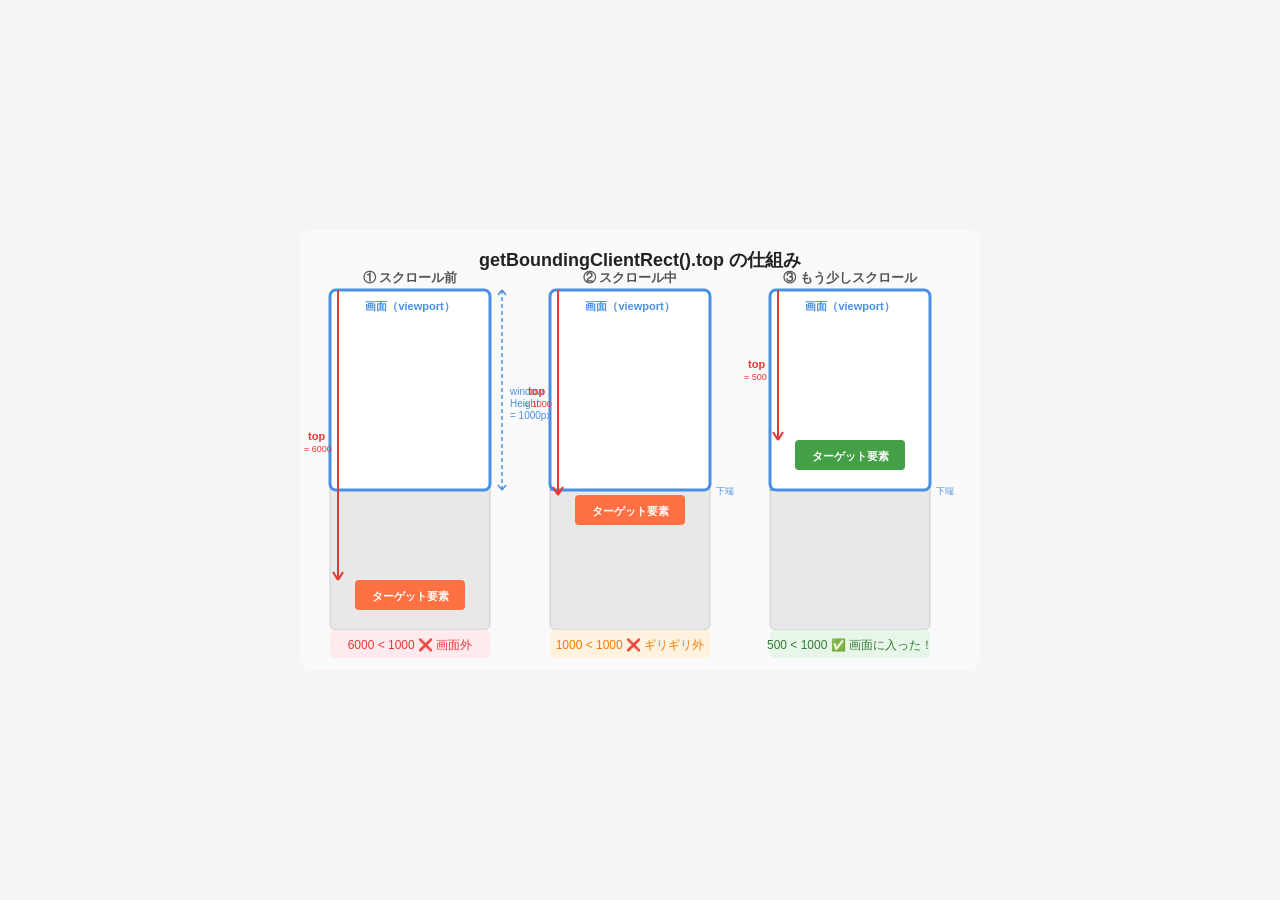
<file: scroll_visual.html>
<!DOCTYPE html>
<html lang="ja">
<head>
  <meta charset="UTF-8">
  <title>getBoundingClientRect().top の仕組み</title>
  <style>
    body {
      font-family: sans-serif;
      background: #f5f5f5;
      display: flex;
      justify-content: center;
      align-items: center;
      min-height: 100vh;
      margin: 0;
    }
  </style>
</head>
<body>

<svg width="680" height="440" xmlns="http://www.w3.org/2000/svg">

  <!-- 背景 -->
  <rect width="680" height="440" fill="#fafafa" rx="12"/>
  <text x="340" y="36" text-anchor="middle" font-size="18" font-weight="bold" fill="#222">getBoundingClientRect().top の仕組み</text>

  <!-- ===== パネル1 ===== -->
  <!-- ページ全体（グレー背景） -->
  <rect x="30" y="60" width="160" height="340" fill="#e8e8e8" rx="6" stroke="#ccc" stroke-width="1"/>
  <text x="110" y="78" text-anchor="middle" font-size="10" fill="#999">ページ全体</text>

  <!-- ビューポート（画面） -->
  <rect x="30" y="60" width="160" height="200" fill="white" rx="6" stroke="#4a90e2" stroke-width="3"/>
  <text x="110" y="80" text-anchor="middle" font-size="11" font-weight="bold" fill="#4a90e2">画面（viewport）</text>

  <!-- windowHeight の矢印 -->
  <line x1="202" y1="60" x2="202" y2="260" stroke="#4a90e2" stroke-width="1.5" stroke-dasharray="4,3"/>
  <text x="210" y="165" font-size="10" fill="#4a90e2">window</text>
  <text x="210" y="177" font-size="10" fill="#4a90e2">Height</text>
  <text x="210" y="189" font-size="10" fill="#4a90e2">= 1000px</text>
  <line x1="202" y1="60" x2="206" y2="65" stroke="#4a90e2" stroke-width="1.5"/>
  <line x1="202" y1="60" x2="198" y2="65" stroke="#4a90e2" stroke-width="1.5"/>
  <line x1="202" y1="260" x2="206" y2="255" stroke="#4a90e2" stroke-width="1.5"/>
  <line x1="202" y1="260" x2="198" y2="255" stroke="#4a90e2" stroke-width="1.5"/>

  <!-- ターゲット要素（画面外：下） -->
  <rect x="55" y="350" width="110" height="30" fill="#ff7043" rx="4"/>
  <text x="110" y="370" text-anchor="middle" font-size="11" fill="white" font-weight="bold">ターゲット要素</text>

  <!-- top の矢印（画面上端→要素） -->
  <line x1="38" y1="60" x2="38" y2="350" stroke="#e53935" stroke-width="2"/>
  <line x1="38" y1="350" x2="33" y2="342" stroke="#e53935" stroke-width="2"/>
  <line x1="38" y1="350" x2="43" y2="342" stroke="#e53935" stroke-width="2"/>
  <text x="8" y="210" font-size="11" fill="#e53935" font-weight="bold">top</text>
  <text x="4" y="222" font-size="9" fill="#e53935">= 6000</text>

  <!-- 判定 -->
  <rect x="30" y="400" width="160" height="28" fill="#ffebee" rx="5"/>
  <text x="110" y="419" text-anchor="middle" font-size="12" fill="#e53935">6000 &lt; 1000 ❌ 画面外</text>

  <!-- タイトル -->
  <text x="110" y="52" text-anchor="middle" font-size="13" font-weight="bold" fill="#555">① スクロール前</text>


  <!-- ===== パネル2 ===== -->
  <!-- ページ全体 -->
  <rect x="250" y="60" width="160" height="340" fill="#e8e8e8" rx="6" stroke="#ccc" stroke-width="1"/>
  <text x="330" y="78" text-anchor="middle" font-size="10" fill="#999">ページ全体</text>

  <!-- ビューポート -->
  <rect x="250" y="60" width="160" height="200" fill="white" rx="6" stroke="#4a90e2" stroke-width="3"/>
  <text x="330" y="80" text-anchor="middle" font-size="11" font-weight="bold" fill="#4a90e2">画面（viewport）</text>

  <!-- 画面下端の点線 -->
  <line x1="250" y1="260" x2="410" y2="260" stroke="#4a90e2" stroke-width="1.5" stroke-dasharray="5,3"/>
  <text x="416" y="264" font-size="9" fill="#4a90e2">下端</text>

  <!-- ターゲット要素（画面下端のすぐ下） -->
  <rect x="275" y="265" width="110" height="30" fill="#ff7043" rx="4"/>
  <text x="330" y="285" text-anchor="middle" font-size="11" fill="white" font-weight="bold">ターゲット要素</text>

  <!-- top の矢印 -->
  <line x1="258" y1="60" x2="258" y2="265" stroke="#e53935" stroke-width="2"/>
  <line x1="258" y1="265" x2="253" y2="257" stroke="#e53935" stroke-width="2"/>
  <line x1="258" y1="265" x2="263" y2="257" stroke="#e53935" stroke-width="2"/>
  <text x="228" y="165" font-size="11" fill="#e53935" font-weight="bold">top</text>
  <text x="224" y="177" font-size="9" fill="#e53935">= 1000</text>

  <!-- 判定 -->
  <rect x="250" y="400" width="160" height="28" fill="#fff3e0" rx="5"/>
  <text x="330" y="419" text-anchor="middle" font-size="12" fill="#f57c00">1000 &lt; 1000 ❌ ギリギリ外</text>

  <!-- タイトル -->
  <text x="330" y="52" text-anchor="middle" font-size="13" font-weight="bold" fill="#555">② スクロール中</text>


  <!-- ===== パネル3 ===== -->
  <!-- ページ全体 -->
  <rect x="470" y="60" width="160" height="340" fill="#e8e8e8" rx="6" stroke="#ccc" stroke-width="1"/>

  <!-- ビューポート -->
  <rect x="470" y="60" width="160" height="200" fill="white" rx="6" stroke="#4a90e2" stroke-width="3"/>
  <text x="550" y="80" text-anchor="middle" font-size="11" font-weight="bold" fill="#4a90e2">画面（viewport）</text>

  <!-- 画面下端の点線 -->
  <line x1="470" y1="260" x2="630" y2="260" stroke="#4a90e2" stroke-width="1.5" stroke-dasharray="5,3"/>
  <text x="636" y="264" font-size="9" fill="#4a90e2">下端</text>

  <!-- ターゲット要素（画面の中！） -->
  <rect x="495" y="210" width="110" height="30" fill="#43a047" rx="4"/>
  <text x="550" y="230" text-anchor="middle" font-size="11" fill="white" font-weight="bold">ターゲット要素</text>

  <!-- top の矢印 -->
  <line x1="478" y1="60" x2="478" y2="210" stroke="#e53935" stroke-width="2"/>
  <line x1="478" y1="210" x2="473" y2="202" stroke="#e53935" stroke-width="2"/>
  <line x1="478" y1="210" x2="483" y2="202" stroke="#e53935" stroke-width="2"/>
  <text x="448" y="138" font-size="11" fill="#e53935" font-weight="bold">top</text>
  <text x="444" y="150" font-size="9" fill="#e53935">= 500</text>

  <!-- 判定 -->
  <rect x="470" y="400" width="160" height="28" fill="#e8f5e9" rx="5"/>
  <text x="550" y="419" text-anchor="middle" font-size="12" fill="#2e7d32">500 &lt; 1000 ✅ 画面に入った！</text>

  <!-- タイトル -->
  <text x="550" y="52" text-anchor="middle" font-size="13" font-weight="bold" fill="#555">③ もう少しスクロール</text>


  <!-- 下部まとめ -->
  <rect x="30" y="435" width="620" height="0" fill="none"/>

</svg>

</body>
</html>
</file>
